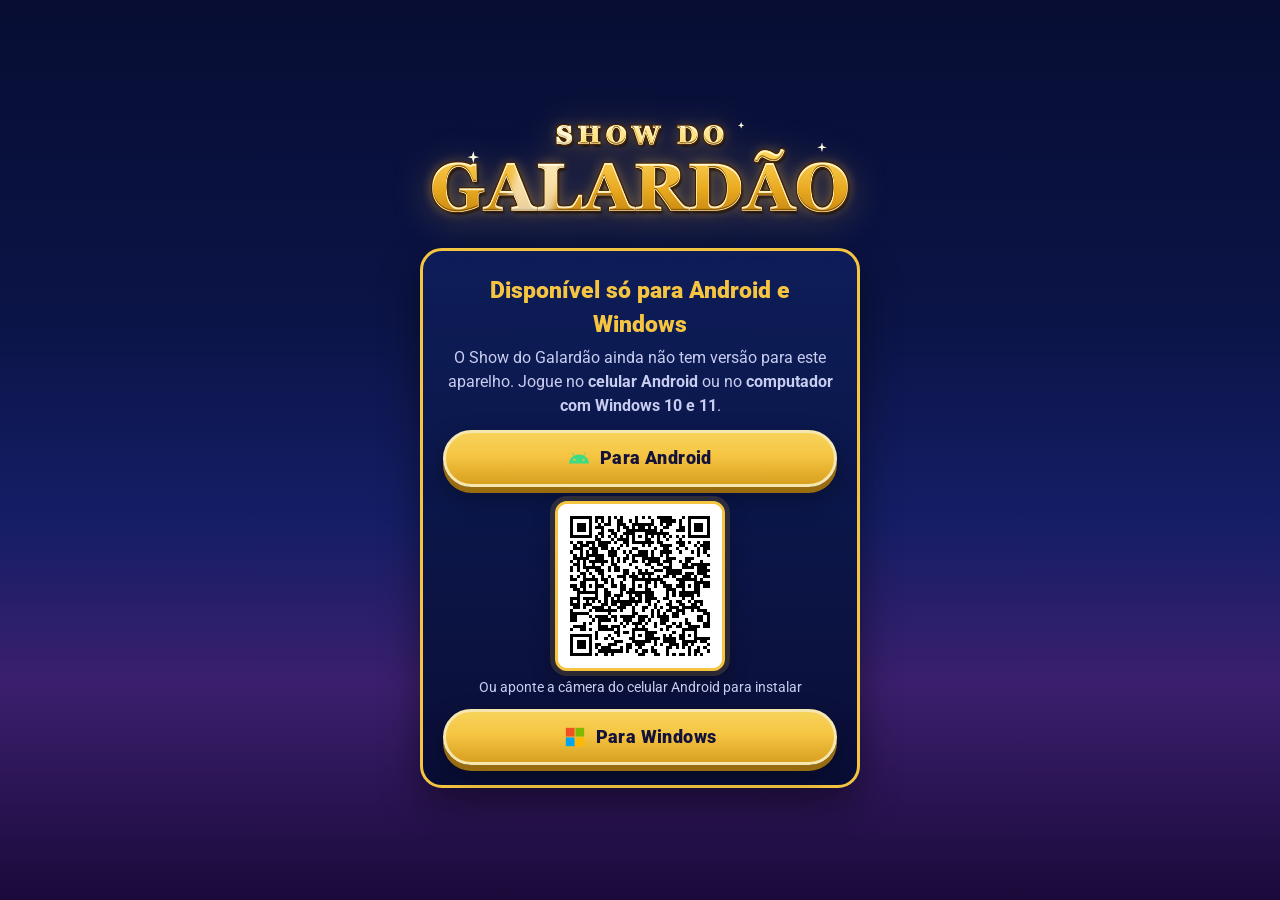
<file: android-windows/index.html>
<!doctype html>
<html lang="pt-BR">
<head>
<meta charset="utf-8">
<meta name="viewport" content="width=device-width, initial-scale=1, viewport-fit=cover">
<title>Show do Galardão — baixar</title>
<meta name="description" content="Show do Galardão, o quiz bíblico, para Android e Windows.">
<meta name="robots" content="noindex">
<meta name="theme-color" content="#0b1446">
<link rel="icon" type="image/png" sizes="64x64" href="../android/favicon.png">
<link rel="apple-touch-icon" href="../android/apple-touch-icon.png">
<link rel="preconnect" href="https://fonts.googleapis.com">
<link rel="preconnect" href="https://fonts.gstatic.com" crossorigin>
<link href="https://fonts.googleapis.com/css2?family=Roboto:wght@400;700;900&display=swap" rel="stylesheet">
<style>
:root{--navy-0:#070d33;--navy-1:#0b1446;--navy-2:#0e1e5b;--purple:#3b1f6e;--deep:#1a0a3a;--gold:#f5c542;--gold-2:#d9a020;--gold-soft:#ffe08a;--muted:#c9cdf0}
*{box-sizing:border-box}
html,body{height:100%}
body{margin:0;color:#fff;font:16px/1.5 "Roboto",system-ui,-apple-system,"Segoe UI",sans-serif;
  background:linear-gradient(180deg,var(--navy-0) 0%,var(--navy-1) 35%,#151e66 58%,var(--purple) 76%,var(--deep) 100%) fixed}
main{min-height:100%;display:flex;flex-direction:column;align-items:center;justify-content:center;padding:28px 16px;text-align:center}
.title{width:min(88vw,460px);height:auto;display:block;margin:0 auto 14px;filter:drop-shadow(0 6px 18px rgba(245,197,66,.25))}
.panel{width:min(100%,440px);padding:22px 20px 20px;background:linear-gradient(180deg,rgba(14,30,91,.92),rgba(7,13,51,.95));border:3px solid var(--gold);border-radius:22px;box-shadow:0 14px 40px rgba(0,0,0,.45)}
h1{margin:0 0 4px;font-weight:900;font-size:clamp(1.12rem,4.6vw,1.45rem);color:var(--gold)}
.lead{margin:0 0 10px;color:var(--muted)}
.btn{display:flex;align-items:center;justify-content:center;gap:10px;width:100%;min-height:56px;padding:12px 18px;margin:12px 0 0;border-radius:999px;text-decoration:none;font-weight:900;font-size:clamp(.92rem,3.8vw,1.1rem);letter-spacing:.4px;color:#14123a;background:linear-gradient(180deg,#f7d35a 0%,var(--gold) 45%,var(--gold-2) 100%);border:3px solid #f6e7b0;box-shadow:0 6px 0 #9a6c10,0 10px 24px rgba(0,0,0,.35)}
.btn:active{transform:translateY(4px);box-shadow:0 2px 0 #9a6c10,0 6px 14px rgba(0,0,0,.35)}
.btn:focus-visible{outline:3px solid #fff;outline-offset:3px}
.btn svg{width:22px;height:22px;flex:none}
.hide{display:none!important}
.qrwrap{margin:14px 0 4px}
.qrbox{width:170px; margin:0 auto 6px; border:3px solid var(--gold); border-radius:12px; overflow:hidden; background:#fff; box-shadow:0 0 0 5px rgba(245,197,66,.15),0 8px 22px rgba(0,0,0,.4)}
.qrbox svg{display:block; width:100%; height:auto}
.qrwrap p{margin:0; font-size:.85rem; color:var(--muted)}
</style>
</head>
<body>
<main>
  <img class="title" src="../android/titulo.png" alt="Show do Galardão" width="900" height="239">

  <!-- Fica visível só enquanto detecta o aparelho, ou se não for Android nem Windows (iPhone, Mac, Linux…) ou sem JavaScript -->
  <section class="panel" id="escolha" aria-live="polite">
    <h1 id="titulo">Escolha a sua versão</h1>
    <p class="lead" id="lead">O Show do Galardão está no Android e no Windows 10 e 11.</p>
    <a class="btn" id="irAndroid" href="../android/">
      <svg viewBox="0 0 24 24" aria-hidden="true"><path fill="#3ddc84" d="M17.6 9.48l1.84-3.18a.38.38 0 0 0-.66-.38l-1.86 3.22A11.4 11.4 0 0 0 12 8.08c-1.77 0-3.43.39-4.92 1.06L5.22 5.92a.38.38 0 0 0-.66.38L6.4 9.48A10.8 10.8 0 0 0 1 18h22a10.8 10.8 0 0 0-5.4-8.52zM7 15.25a1.25 1.25 0 1 1 0-2.5 1.25 1.25 0 0 1 0 2.5zm10 0a1.25 1.25 0 1 1 0-2.5 1.25 1.25 0 0 1 0 2.5z"/></svg>
      Para Android
    </a>
    <!-- QR code do Google Play: aparece pra quem não é Android nem Windows (iPhone, iPad, Mac, Linux…) -->
    <div class="qrwrap hide" id="qrWrap">
      <div class="qrbox" id="qrBox" role="img" aria-label="QR code que abre o Show do Galardão no Google Play"></div>
      <p>Ou aponte a câmera do celular Android para instalar</p>
    </div>
    <a class="btn" id="irWindows" href="../windows/">
      <svg viewBox="0 0 24 24" aria-hidden="true"><rect x="2" y="2" width="9.5" height="9.5" fill="#f25022"/><rect x="12.5" y="2" width="9.5" height="9.5" fill="#7fba00"/><rect x="2" y="12.5" width="9.5" height="9.5" fill="#00a4ef"/><rect x="12.5" y="12.5" width="9.5" height="9.5" fill="#ffb900"/></svg>
      Para Windows
    </a>
  </section>
</main>

<script>
// Contador de visitas (GoatCounter, sem cookies), separado por cid
(function(){
  var c=(new URLSearchParams(location.search).get('cid')||'site').replace(/[^\w-]/g,'').slice(0,40)||'site';
  window.goatcounter={path:'/android-windows?cid='+c};
})();
</script>
<script data-goatcounter="https://thyghu.goatcounter.com/count" async src="https://gc.zgo.at/count.js"></script>
<script src="../js/qr.js"></script>
<script>
(function(){
  var ua=navigator.userAgent||'';
  var ehAndroid=/Android/i.test(ua);
  var ehMovel=ehAndroid||/iPhone|iPad|iPod|Mobile/i.test(ua)||(/Macintosh/.test(ua)&&navigator.maxTouchPoints>1);
  var ehWindows=/Windows NT/i.test(ua)&&!ehMovel;
  var q=location.search; // mantém o cid (e o resto) da campanha
  var cid=(new URLSearchParams(q).get('cid')||'site').replace(/[^\w-]/g,'').slice(0,40)||'site';

  // os botões já levam o cid adiante; cada clique conta no GoatCounter separado por cid
  var irA=document.getElementById('irAndroid'), irW=document.getElementById('irWindows');
  irA.href='../android/'+q; irW.href='../windows/'+q;
  irA.setAttribute('data-goatcounter-click','aw-clique-android-'+cid);
  irA.setAttribute('data-goatcounter-title','Aviso: clicou em Para Android');
  irW.setAttribute('data-goatcounter-click','aw-clique-windows-'+cid);
  irW.setAttribute('data-goatcounter-title','Aviso: clicou em Para Windows');

  var destino=ehAndroid?'../android/':(ehWindows?'../windows/':null);
  if(destino){
    // esconde os botões na hora e troca de página sem deixar esta no histórico (o "voltar" não prende a pessoa aqui)
    document.getElementById('escolha').classList.add('hide');
    location.replace(destino+q);
    // reserva: se o redirecionamento falhar, volta a mostrar os botões
    setTimeout(function(){ document.getElementById('escolha').classList.remove('hide'); },4000);
  }else{
    // nem Android nem Windows (iPhone, iPad, Mac, Linux…): avisa e oferece as duas versões
    document.getElementById('titulo').textContent='Disponível só para Android e Windows';
    document.getElementById('lead').innerHTML='O Show do Galardão ainda não tem versão para este aparelho. Jogue no <b>celular Android</b> ou no <b>computador com Windows 10 e 11</b>.';
    (function evento(t){ // conta quem viu o aviso (nem Android nem Windows); o count.js carrega assíncrono
      if(window.goatcounter&&window.goatcounter.count){
        try{ window.goatcounter.count({path:'aw-outro-aparelho-'+cid, title:'Viu o aviso: nem Android nem Windows', event:true}); }catch(e){}
      }else if(t<40){ setTimeout(function(){ evento(t+1); },250); }
    })(0);
    if(window.QR){ // em qualquer aparelho: no celular/tablet, outra pessoa pode escanear da tela
      var qrUrl='https://play.google.com/store/apps/details?id=site.galardao&referrer='+encodeURIComponent('utm_source='+cid+'&utm_medium=android_windows_qr');
      document.getElementById('qrBox').innerHTML=QR.svg(qrUrl);
      document.getElementById('qrWrap').classList.remove('hide');
    }
  }
})();
</script>
</body>
</html>
</file>
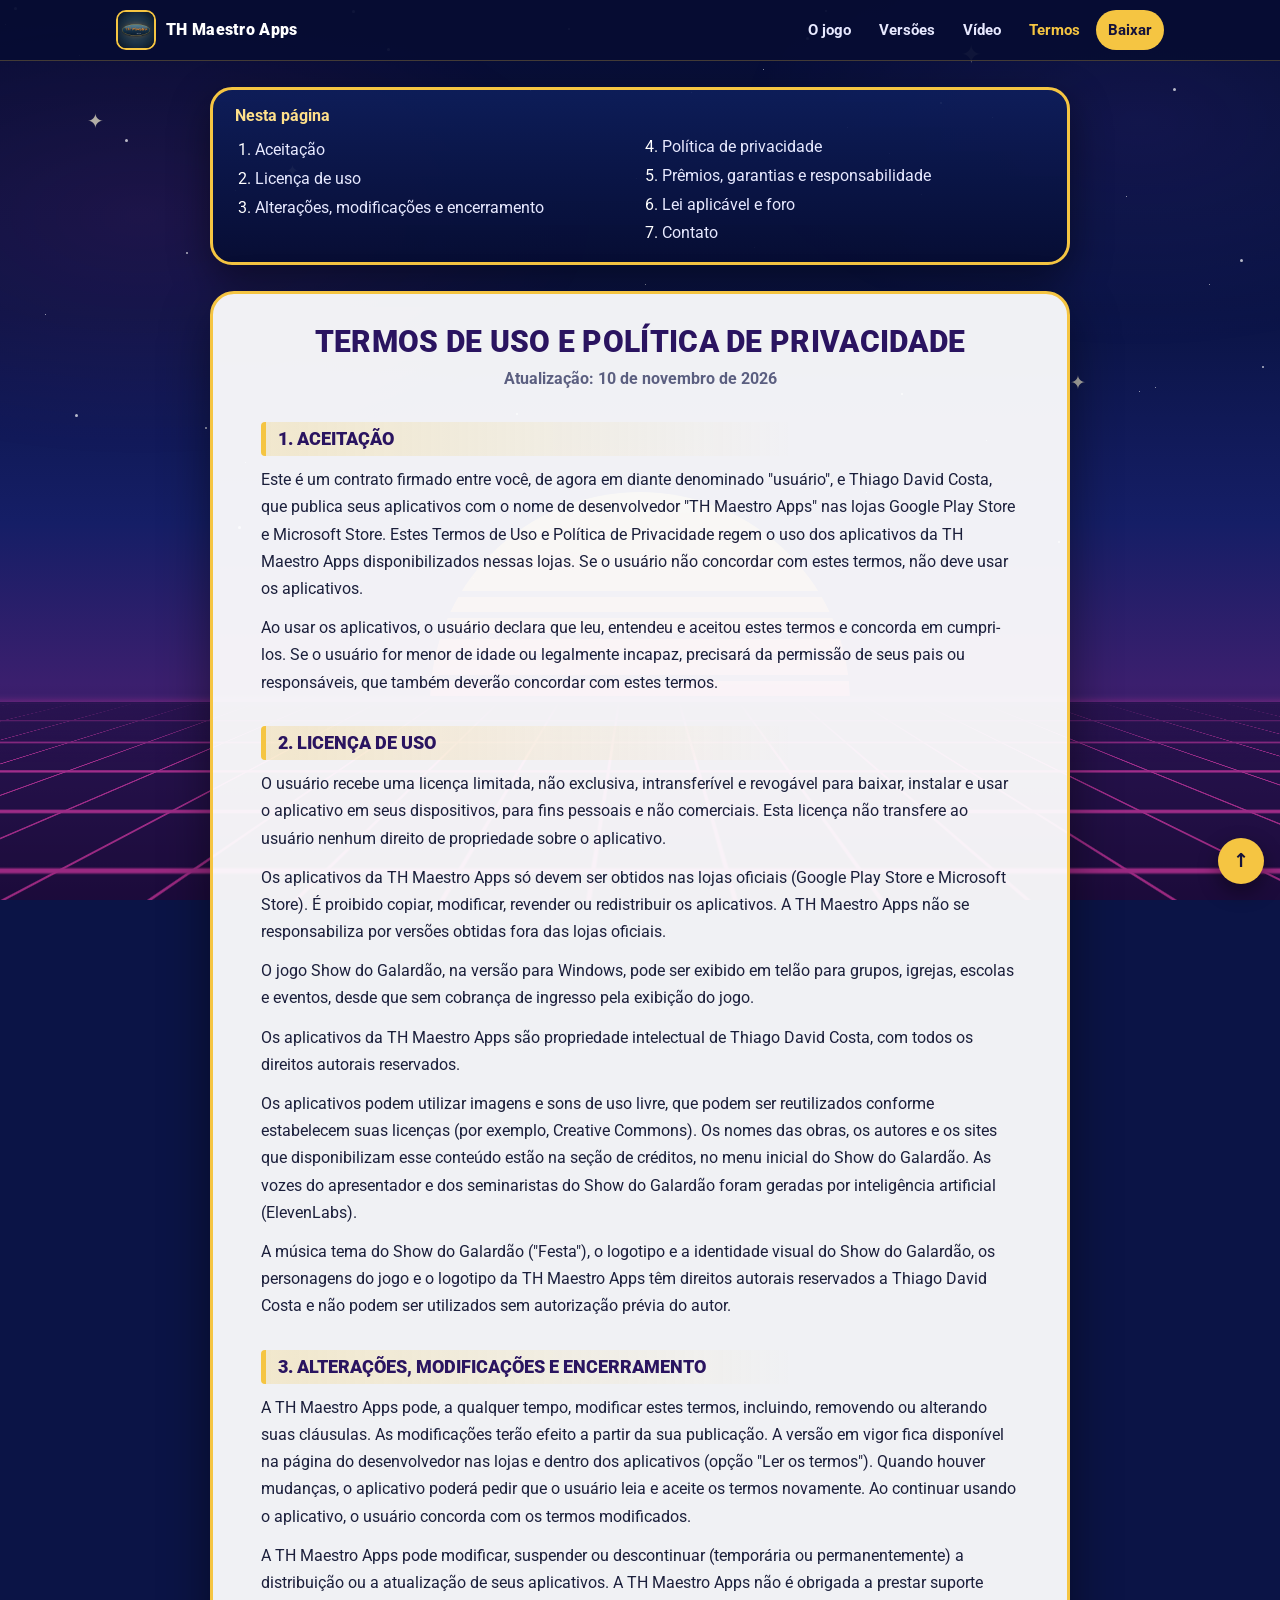
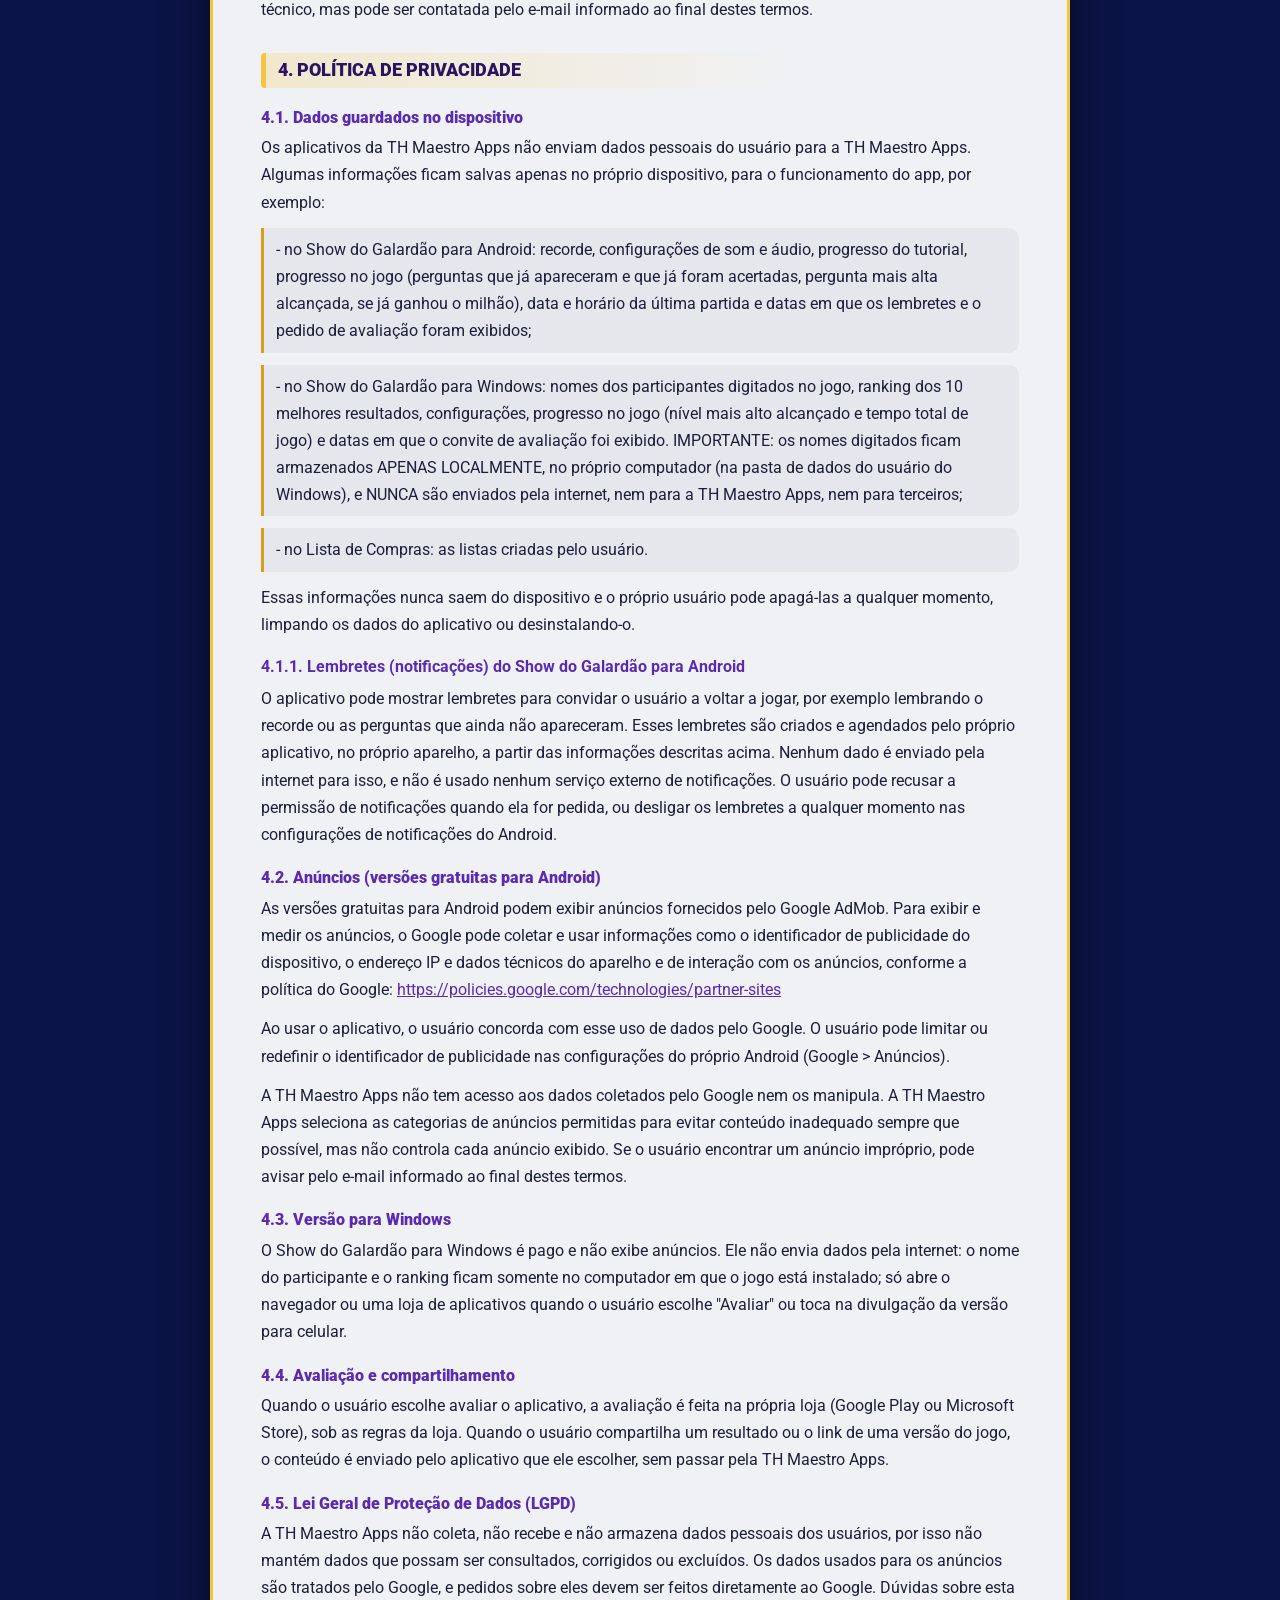
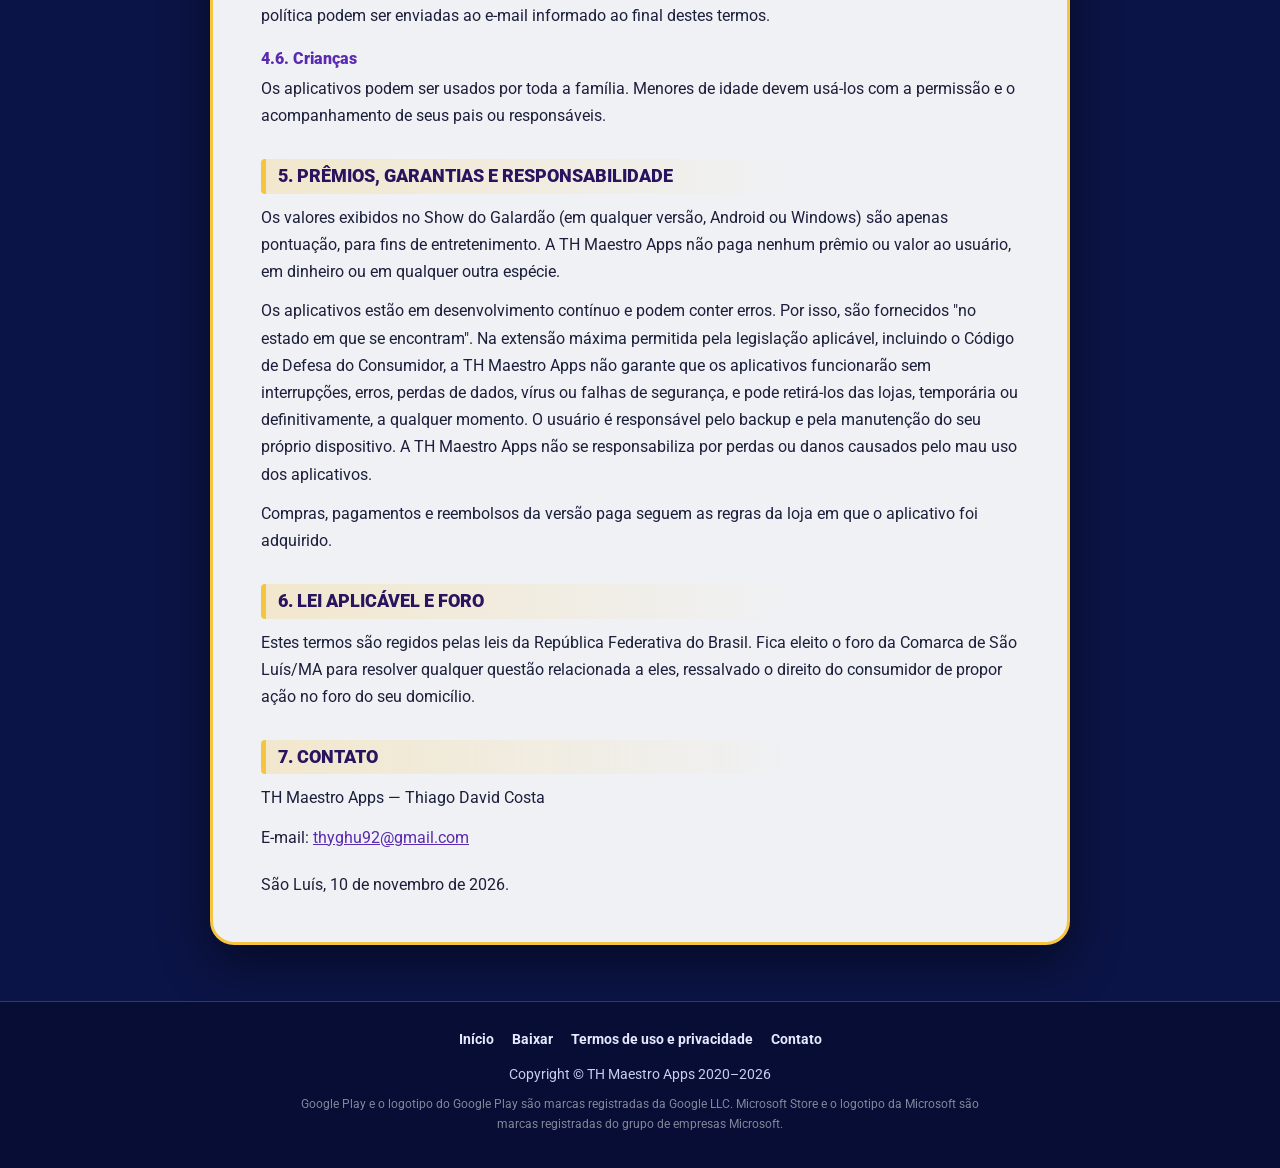
<file: termos/index.html>
<!doctype html>
<html lang="pt-BR">
<head>
<meta charset="utf-8">
<meta name="viewport" content="width=device-width, initial-scale=1, viewport-fit=cover">
<title>Termos de Uso e Política de Privacidade — TH Maestro Apps</title>
<meta name="description" content="Termos de Uso e Política de Privacidade dos aplicativos da TH Maestro Apps, incluindo o Show do Galardão para Android e Windows.">
<link rel="canonical" href="https://thyghu.github.io/termos/">
<meta name="theme-color" content="#0b1446">
<link rel="icon" type="image/png" sizes="64x64" href="../img/favicon.png">
<link rel="apple-touch-icon" href="../img/apple-touch-icon.png">
<link rel="preconnect" href="https://fonts.googleapis.com">
<link rel="preconnect" href="https://fonts.gstatic.com" crossorigin>
<link href="https://fonts.googleapis.com/css2?family=Roboto:wght@400;700;900&display=swap" rel="stylesheet">
<link rel="stylesheet" href="../css/site.css">
<script>document.documentElement.classList.add('js')</script>
</head>
<body id="topo">
<div class="progress" aria-hidden="true"></div>
<a class="skip" href="#conteudo">Pular para o conteúdo</a>
<div class="sky" aria-hidden="true">
  <div class="stars" id="stars"></div>
  <div class="sun"></div>
  <div class="grid"></div>
</div>

<header class="top">
  <div class="top-in">
    <a class="brand" href="../"><img src="../img/logo_thmaestro.webp" alt="" width="40" height="40">TH Maestro Apps</a>
    <button class="burger" id="burger" type="button" aria-expanded="false" aria-controls="menu" aria-label="Abrir menu">☰</button>
    <ul class="menu" id="menu">
      <li><a href="../">O jogo</a></li>
      <li><a href="../#versoes">Versões</a></li>
      <li><a href="../#video">Vídeo</a></li>
      <li><a href="./" aria-current="page">Termos</a></li>
      <li class="cta"><a href="../#versoes">Baixar</a></li>
    </ul>
  </div>
</header>

<main id="conteudo">
  <div class="wrap">
    <nav class="panel toc" aria-label="Seções dos termos">
      <h2>Nesta página</h2>
      <ol>
        <li><a href="#aceitacao">Aceitação</a></li>
        <li><a href="#licenca">Licença de uso</a></li>
        <li><a href="#alteracoes">Alterações, modificações e encerramento</a></li>
        <li><a href="#privacidade">Política de privacidade</a></li>
        <li><a href="#premios">Prêmios, garantias e responsabilidade</a></li>
        <li><a href="#lei">Lei aplicável e foro</a></li>
        <li><a href="#contato">Contato</a></li>
      </ol>
    </nav>

    <article class="doc" id="termos-texto">
      <h1 class="doc-title">TERMOS DE USO E POLÍTICA DE PRIVACIDADE</h1>
      <p class="doc-date">Atualização: 10 de novembro de 2026</p>

      <h2 id="aceitacao">1. ACEITAÇÃO</h2>
      <p>Este é um contrato firmado entre você, de agora em diante denominado "usuário", e Thiago David Costa, que publica seus aplicativos com o nome de desenvolvedor "TH Maestro Apps" nas lojas Google Play Store e Microsoft Store. Estes Termos de Uso e Política de Privacidade regem o uso dos aplicativos da TH Maestro Apps disponibilizados nessas lojas. Se o usuário não concordar com estes termos, não deve usar os aplicativos.</p>
      <p>Ao usar os aplicativos, o usuário declara que leu, entendeu e aceitou estes termos e concorda em cumpri-los. Se o usuário for menor de idade ou legalmente incapaz, precisará da permissão de seus pais ou responsáveis, que também deverão concordar com estes termos.</p>

      <h2 id="licenca">2. LICENÇA DE USO</h2>
      <p>O usuário recebe uma licença limitada, não exclusiva, intransferível e revogável para baixar, instalar e usar o aplicativo em seus dispositivos, para fins pessoais e não comerciais. Esta licença não transfere ao usuário nenhum direito de propriedade sobre o aplicativo.</p>
      <p>Os aplicativos da TH Maestro Apps só devem ser obtidos nas lojas oficiais (Google Play Store e Microsoft Store). É proibido copiar, modificar, revender ou redistribuir os aplicativos. A TH Maestro Apps não se responsabiliza por versões obtidas fora das lojas oficiais.</p>
      <p>O jogo Show do Galardão, na versão para Windows, pode ser exibido em telão para grupos, igrejas, escolas e eventos, desde que sem cobrança de ingresso pela exibição do jogo.</p>
      <p>Os aplicativos da TH Maestro Apps são propriedade intelectual de Thiago David Costa, com todos os direitos autorais reservados.</p>
      <p>Os aplicativos podem utilizar imagens e sons de uso livre, que podem ser reutilizados conforme estabelecem suas licenças (por exemplo, Creative Commons). Os nomes das obras, os autores e os sites que disponibilizam esse conteúdo estão na seção de créditos, no menu inicial do Show do Galardão. As vozes do apresentador e dos seminaristas do Show do Galardão foram geradas por inteligência artificial (ElevenLabs).</p>
      <p>A música tema do Show do Galardão ("Festa"), o logotipo e a identidade visual do Show do Galardão, os personagens do jogo e o logotipo da TH Maestro Apps têm direitos autorais reservados a Thiago David Costa e não podem ser utilizados sem autorização prévia do autor.</p>

      <h2 id="alteracoes">3. ALTERAÇÕES, MODIFICAÇÕES E ENCERRAMENTO</h2>
      <p>A TH Maestro Apps pode, a qualquer tempo, modificar estes termos, incluindo, removendo ou alterando suas cláusulas. As modificações terão efeito a partir da sua publicação. A versão em vigor fica disponível na página do desenvolvedor nas lojas e dentro dos aplicativos (opção "Ler os termos"). Quando houver mudanças, o aplicativo poderá pedir que o usuário leia e aceite os termos novamente. Ao continuar usando o aplicativo, o usuário concorda com os termos modificados.</p>
      <p>A TH Maestro Apps pode modificar, suspender ou descontinuar (temporária ou permanentemente) a distribuição ou a atualização de seus aplicativos. A TH Maestro Apps não é obrigada a prestar suporte técnico, mas pode ser contatada pelo e-mail informado ao final destes termos.</p>

      <h2 id="privacidade">4. POLÍTICA DE PRIVACIDADE</h2>
      <h3>4.1. Dados guardados no dispositivo</h3>
      <p>Os aplicativos da TH Maestro Apps não enviam dados pessoais do usuário para a TH Maestro Apps. Algumas informações ficam salvas apenas no próprio dispositivo, para o funcionamento do app, por exemplo:</p>
      <p class="item">- no Show do Galardão para Android: recorde, configurações de som e áudio, progresso do tutorial, progresso no jogo (perguntas que já apareceram e que já foram acertadas, pergunta mais alta alcançada, se já ganhou o milhão), data e horário da última partida e datas em que os lembretes e o pedido de avaliação foram exibidos;</p>
      <p class="item">- no Show do Galardão para Windows: nomes dos participantes digitados no jogo, ranking dos 10 melhores resultados, configurações, progresso no jogo (nível mais alto alcançado e tempo total de jogo) e datas em que o convite de avaliação foi exibido. IMPORTANTE: os nomes digitados ficam armazenados APENAS LOCALMENTE, no próprio computador (na pasta de dados do usuário do Windows), e NUNCA são enviados pela internet, nem para a TH Maestro Apps, nem para terceiros;</p>
      <p class="item">- no Lista de Compras: as listas criadas pelo usuário.</p>
      <p>Essas informações nunca saem do dispositivo e o próprio usuário pode apagá-las a qualquer momento, limpando os dados do aplicativo ou desinstalando-o.</p>
      <h4>4.1.1. Lembretes (notificações) do Show do Galardão para Android</h4>
      <p>O aplicativo pode mostrar lembretes para convidar o usuário a voltar a jogar, por exemplo lembrando o recorde ou as perguntas que ainda não apareceram. Esses lembretes são criados e agendados pelo próprio aplicativo, no próprio aparelho, a partir das informações descritas acima. Nenhum dado é enviado pela internet para isso, e não é usado nenhum serviço externo de notificações. O usuário pode recusar a permissão de notificações quando ela for pedida, ou desligar os lembretes a qualquer momento nas configurações de notificações do Android.</p>
      <h3>4.2. Anúncios (versões gratuitas para Android)</h3>
      <p>As versões gratuitas para Android podem exibir anúncios fornecidos pelo Google AdMob. Para exibir e medir os anúncios, o Google pode coletar e usar informações como o identificador de publicidade do dispositivo, o endereço IP e dados técnicos do aparelho e de interação com os anúncios, conforme a política do Google: <a href="https://policies.google.com/technologies/partner-sites" rel="noopener">https://policies.google.com/technologies/partner-sites</a></p>
      <p>Ao usar o aplicativo, o usuário concorda com esse uso de dados pelo Google. O usuário pode limitar ou redefinir o identificador de publicidade nas configurações do próprio Android (Google &gt; Anúncios).</p>
      <p>A TH Maestro Apps não tem acesso aos dados coletados pelo Google nem os manipula. A TH Maestro Apps seleciona as categorias de anúncios permitidas para evitar conteúdo inadequado sempre que possível, mas não controla cada anúncio exibido. Se o usuário encontrar um anúncio impróprio, pode avisar pelo e-mail informado ao final destes termos.</p>
      <h3>4.3. Versão para Windows</h3>
      <p>O Show do Galardão para Windows é pago e não exibe anúncios. Ele não envia dados pela internet: o nome do participante e o ranking ficam somente no computador em que o jogo está instalado; só abre o navegador ou uma loja de aplicativos quando o usuário escolhe "Avaliar" ou toca na divulgação da versão para celular.</p>
      <h3>4.4. Avaliação e compartilhamento</h3>
      <p>Quando o usuário escolhe avaliar o aplicativo, a avaliação é feita na própria loja (Google Play ou Microsoft Store), sob as regras da loja. Quando o usuário compartilha um resultado ou o link de uma versão do jogo, o conteúdo é enviado pelo aplicativo que ele escolher, sem passar pela TH Maestro Apps.</p>
      <h3>4.5. Lei Geral de Proteção de Dados (LGPD)</h3>
      <p>A TH Maestro Apps não coleta, não recebe e não armazena dados pessoais dos usuários, por isso não mantém dados que possam ser consultados, corrigidos ou excluídos. Os dados usados para os anúncios são tratados pelo Google, e pedidos sobre eles devem ser feitos diretamente ao Google. Dúvidas sobre esta política podem ser enviadas ao e-mail informado ao final destes termos.</p>
      <h3>4.6. Crianças</h3>
      <p>Os aplicativos podem ser usados por toda a família. Menores de idade devem usá-los com a permissão e o acompanhamento de seus pais ou responsáveis.</p>

      <h2 id="premios">5. PRÊMIOS, GARANTIAS E RESPONSABILIDADE</h2>
      <p>Os valores exibidos no Show do Galardão (em qualquer versão, Android ou Windows) são apenas pontuação, para fins de entretenimento. A TH Maestro Apps não paga nenhum prêmio ou valor ao usuário, em dinheiro ou em qualquer outra espécie.</p>
      <p>Os aplicativos estão em desenvolvimento contínuo e podem conter erros. Por isso, são fornecidos "no estado em que se encontram". Na extensão máxima permitida pela legislação aplicável, incluindo o Código de Defesa do Consumidor, a TH Maestro Apps não garante que os aplicativos funcionarão sem interrupções, erros, perdas de dados, vírus ou falhas de segurança, e pode retirá-los das lojas, temporária ou definitivamente, a qualquer momento. O usuário é responsável pelo backup e pela manutenção do seu próprio dispositivo. A TH Maestro Apps não se responsabiliza por perdas ou danos causados pelo mau uso dos aplicativos.</p>
      <p>Compras, pagamentos e reembolsos da versão paga seguem as regras da loja em que o aplicativo foi adquirido.</p>

      <h2 id="lei">6. LEI APLICÁVEL E FORO</h2>
      <p>Estes termos são regidos pelas leis da República Federativa do Brasil. Fica eleito o foro da Comarca de São Luís/MA para resolver qualquer questão relacionada a eles, ressalvado o direito do consumidor de propor ação no foro do seu domicílio.</p>

      <h2 id="contato">7. CONTATO</h2>
      <p>TH Maestro Apps — Thiago David Costa</p>
      <p>E-mail: <a href="mailto:thyghu92@gmail.com">thyghu92@gmail.com</a></p>
      <p class="sign">São Luís, 10 de novembro de 2026.</p>
    </article>
  </div>
</main>

<a class="to-top" href="#topo" aria-label="Voltar ao topo">↑</a>

<footer>
  <nav aria-label="Rodapé">
    <a href="../">Início</a>
    <a href="../#versoes">Baixar</a>
    <a href="./">Termos de uso e privacidade</a>
    <a href="mailto:thyghu92@gmail.com">Contato</a>
  </nav>
  <div>Copyright © TH Maestro Apps 2020–<span id="ano">2026</span></div>
  <p class="legal">Google Play e o logotipo do Google Play são marcas registradas da Google LLC. Microsoft Store e o logotipo da Microsoft são marcas registradas do grupo de empresas Microsoft.</p>
</footer>

<!-- Contador de visitas (GoatCounter, sem cookies) -->
<script data-goatcounter="https://thyghu.goatcounter.com/count" async src="https://gc.zgo.at/count.js"></script>
<script src="../js/site.js"></script>
</body>
</html>
</file>
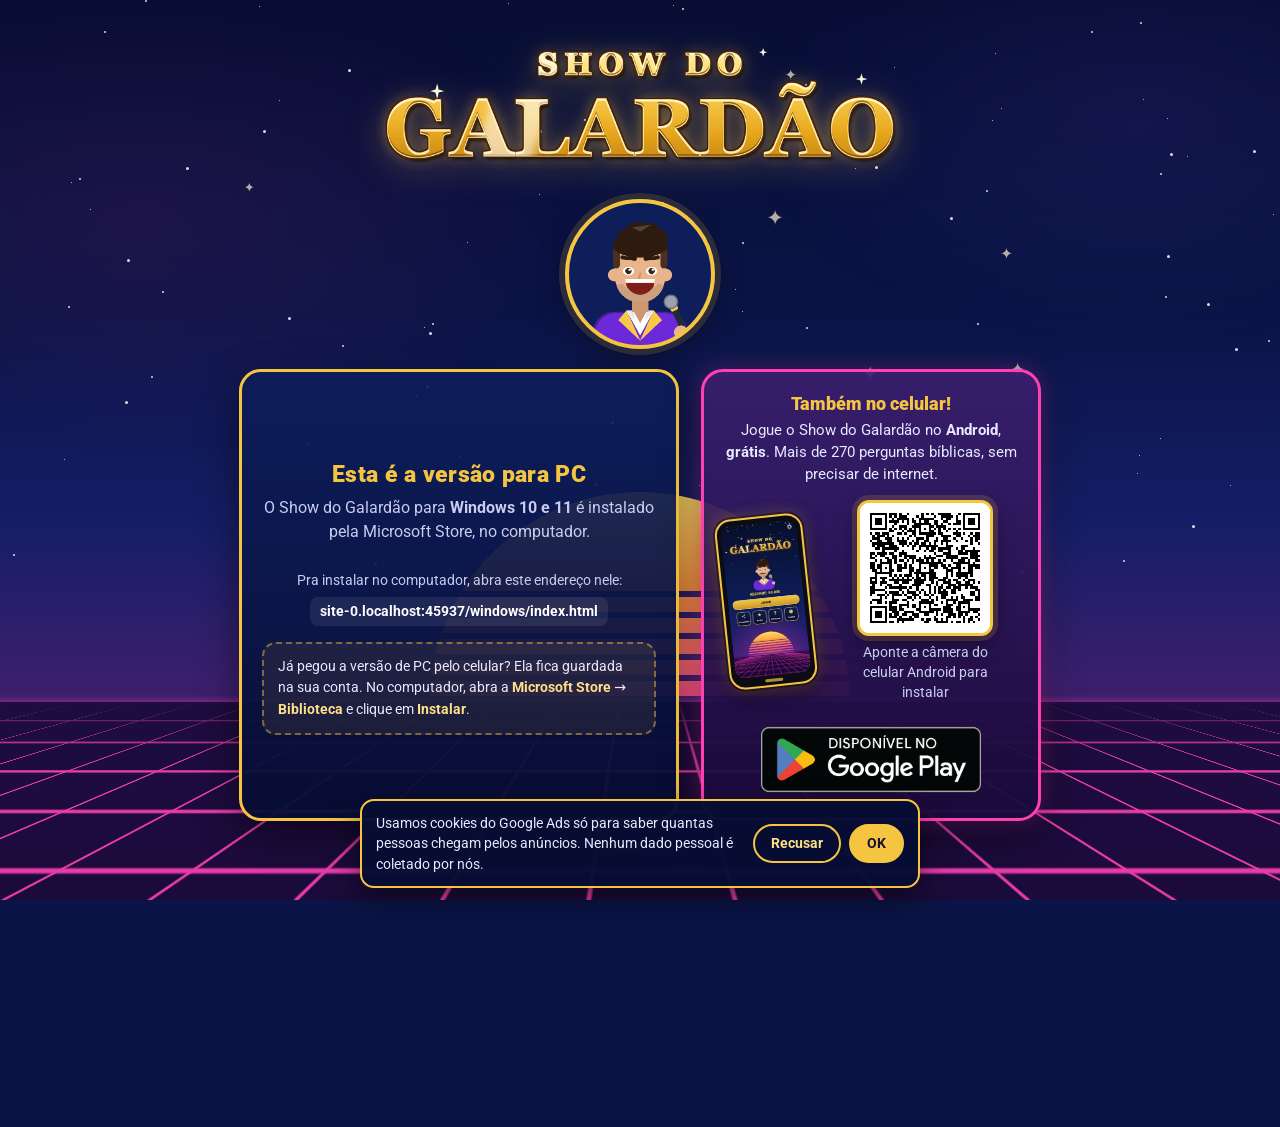
<file: windows/index.html>
<!doctype html>
<html lang="pt-BR">
<head>
<meta charset="utf-8">
<meta name="viewport" content="width=device-width, initial-scale=1, viewport-fit=cover">
<title>Show do Galardão para Windows</title>
<meta name="description" content="Show do Galardão, o quiz bíblico, na Microsoft Store.">
<meta name="robots" content="noindex">
<meta name="theme-color" content="#0b1446">
<link rel="icon" type="image/png" sizes="64x64" href="favicon.png">
<link rel="apple-touch-icon" href="apple-touch-icon.png">
<!-- Google Ads: tag do Google (conversão "Abriu a Microsoft Store") -->
<script async src="https://www.googletagmanager.com/gtag/js?id=AW-587587580"></script>
<script>
  window.dataLayer=window.dataLayer||[];
  function gtag(){dataLayer.push(arguments);}
  // aviso de cookies: se a pessoa recusou antes, o Google Ads funciona sem cookies
  var cookiesRecusados=false;
  try{ cookiesRecusados=localStorage.getItem('cookies-ads')==='nao'; }catch(e){}
  var ads=cookiesRecusados?'denied':'granted';
  gtag('consent','default',{ad_storage:ads, ad_user_data:ads, ad_personalization:ads, analytics_storage:'denied'});
  gtag('js',new Date());
  gtag('config','AW-587587580');
</script>
<link rel="preconnect" href="https://fonts.googleapis.com">
<link rel="preconnect" href="https://fonts.gstatic.com" crossorigin>
<link href="https://fonts.googleapis.com/css2?family=Roboto:wght@400;700;900&display=swap" rel="stylesheet">
<style>
:root{
  --navy-0:#070d33; --navy-1:#0b1446; --navy-2:#0e1e5b; --purple:#3b1f6e; --deep:#1a0a3a;
  --gold:#f5c542; --gold-2:#d9a020; --gold-soft:#ffe08a; --ink:#ffffff; --muted:#c9cdf0;
  --pink:#ff3fb4; --sun-1:#ffe066; --sun-2:#ff9a3c; --sun-3:#ff4f8b;
}
*{box-sizing:border-box}
html,body{height:100%}
body{
  margin:0; color:var(--ink); background:var(--navy-1);
  font:16px/1.5 "Roboto",system-ui,-apple-system,"Segoe UI",sans-serif;
  overflow-x:hidden;
}

/* ===== Cenário ===== */
.sky{
  position:fixed; inset:0; z-index:0; overflow:hidden;
  background:linear-gradient(180deg,var(--navy-0) 0%,var(--navy-1) 35%,#151e66 58%,var(--purple) 76%,var(--deep) 100%);
}
.stars{position:absolute; inset:0 0 35% 0}
.star{position:absolute; background:#fff; border-radius:50%; opacity:.85; animation:twinkle 3s ease-in-out infinite}
.spark{position:absolute; color:#e9e3c9; opacity:.75; font-size:18px; animation:twinkle 4s ease-in-out infinite}
@keyframes twinkle{0%,100%{opacity:.25}50%{opacity:1}}

.sun{
  position:absolute; left:50%; bottom:22vh; transform:translateX(-50%);
  width:min(62vw,420px); aspect-ratio:2/1; border-radius:999px 999px 0 0;
  background:linear-gradient(180deg,var(--sun-1) 0%,var(--sun-2) 45%,var(--sun-3) 100%);
  -webkit-mask-image:linear-gradient(180deg,#000 0 46%,transparent 46%),repeating-linear-gradient(180deg,#000 0 7%,transparent 7% 10%);
          mask-image:linear-gradient(180deg,#000 0 46%,transparent 46%),repeating-linear-gradient(180deg,#000 0 7%,transparent 7% 10%);
  filter:drop-shadow(0 0 30px rgba(255,90,140,.35));
}
.grid{
  position:absolute; left:-50%; right:-50%; bottom:0; height:22vh;
  background:
    repeating-linear-gradient(90deg,transparent 0 58px,var(--pink) 58px 60px),
    repeating-linear-gradient(0deg,transparent 0 26px,var(--pink) 26px 28px),
    var(--deep);
  transform:perspective(220px) rotateX(58deg); transform-origin:50% 0;
  box-shadow:0 -2px 14px rgba(255,63,180,.6);
  opacity:.9;
}
.grid::before{content:"";position:absolute;inset:0;background:linear-gradient(180deg,var(--deep) 0%,transparent 40%)}

/* ===== Fundo suavemente animado (só transform/opacity: leve, roda na placa de vídeo) ===== */
.sky::before{content:""; position:absolute; inset:-15%; pointer-events:none; opacity:.5; will-change:transform;
  background:radial-gradient(40% 30% at 20% 30%,rgba(255,63,180,.16),transparent 70%),
             radial-gradient(35% 28% at 80% 22%,rgba(120,90,255,.18),transparent 70%);
  animation:aurora 40s ease-in-out infinite alternate}
@keyframes aurora{from{transform:translate3d(-3%,0,0)}to{transform:translate3d(3%,-2%,0)}}
/* a grade "anda" em direção ao sol: as linhas horizontais ficam numa camada que só desliza */
.grid{background:repeating-linear-gradient(90deg,transparent 0 58px,var(--pink) 58px 60px),var(--deep); overflow:hidden}
.grid::after{content:""; position:absolute; left:0; right:0; top:-28px; bottom:0; will-change:transform;
  background:repeating-linear-gradient(0deg,transparent 0 26px,var(--pink) 26px 28px);
  animation:gridDrive 3s linear infinite}
.grid::before{z-index:1}
@keyframes gridDrive{from{transform:translate3d(0,0,0)}to{transform:translate3d(0,28px,0)}}
/* o sol respira devagar */
.sun{animation:sunBreath 7s ease-in-out infinite alternate}
@keyframes sunBreath{from{opacity:.9}to{opacity:1}}

/* ===== Conteúdo ===== */
main{
  position:relative; z-index:1; min-height:100%;
  display:flex; flex-direction:column; align-items:center; justify-content:flex-start;
  padding:max(28px,env(safe-area-inset-top)) 16px 30vh; text-align:center;
}
.title{width:min(88vw,520px); height:auto; display:block; margin:8px auto 0; filter:drop-shadow(0 6px 18px rgba(245,197,66,.25))}
.host{
  width:132px; height:132px; border-radius:50%; margin:14px auto 6px;
  background:var(--navy-2) url(apresentador.png) center 12px/96% auto no-repeat;
  border:4px solid var(--gold); box-shadow:0 0 0 6px rgba(245,197,66,.15),0 10px 30px rgba(0,0,0,.4);
}
.panel{
  width:min(100%,440px); margin-top:10px; padding:22px 20px 20px;
  background:linear-gradient(180deg,rgba(14,30,91,.92),rgba(7,13,51,.95));
  border:3px solid var(--gold); border-radius:22px;
  box-shadow:0 14px 40px rgba(0,0,0,.45);
}
h1{margin:0 0 4px; font-weight:900; font-size:1.35rem; color:var(--gold); letter-spacing:.3px}
.lead{margin:0 0 14px; color:var(--muted)}

/* barra de progresso dourada */
.bar{height:14px; border-radius:999px; background:rgba(255,255,255,.08); border:2px solid rgba(245,197,66,.5); overflow:hidden; margin:6px 4px 16px}
.bar i{display:block; height:100%; width:0; border-radius:999px; background:linear-gradient(90deg,var(--gold-2),var(--gold),var(--gold-soft)); transition:width 2.2s ease-in-out}
.bar.go i{width:100%}

.btn{
  display:flex; align-items:center; justify-content:center; gap:10px;
  width:100%; min-height:56px; padding:12px 18px; margin:8px 0 0;
  border-radius:999px; text-decoration:none; font-weight:900; font-size:1.1rem; letter-spacing:.4px;
  color:#14123a; background:linear-gradient(180deg,#f7d35a 0%,var(--gold) 45%,var(--gold-2) 100%);
  border:3px solid #f6e7b0; box-shadow:0 6px 0 #9a6c10,0 10px 24px rgba(0,0,0,.35);
  transition:transform .08s ease, box-shadow .08s ease;
}
.btn:active{transform:translateY(4px); box-shadow:0 2px 0 #9a6c10,0 6px 14px rgba(0,0,0,.35)}
.btn:focus-visible,.link:focus-visible,.badge:focus-visible{outline:3px solid #fff; outline-offset:3px}
.btn svg{width:22px; height:22px; flex:none}
.link{color:var(--gold-soft); font-weight:700}
.small{font-size:.88rem; color:var(--muted); margin:12px 0 0}
.tip{
  margin:16px 0 0; padding:12px 14px; text-align:left; font-size:.9rem; color:#e7e9ff;
  background:rgba(245,197,66,.08); border:2px dashed rgba(245,197,66,.45); border-radius:14px;
}
.tip b{color:var(--gold-soft)}
.badge{display:inline-block; margin:6px auto 0}
.badge img{width:230px; max-width:100%; height:auto; display:block}
.hide{display:none!important}
.urlbox{display:inline-block; margin-top:6px; padding:4px 10px; border-radius:8px; background:rgba(255,255,255,.08); color:#fff; font-weight:700; word-break:break-all}
.promo{margin-top:16px; padding:18px 18px 16px; border-color:var(--pink); background:linear-gradient(180deg,rgba(59,31,110,.92),rgba(26,10,58,.95)); box-shadow:0 0 22px rgba(255,63,180,.25),0 14px 40px rgba(0,0,0,.45)}
.promo-row{display:flex; align-items:center; gap:14px; text-align:left}
.promo h2{margin:0 0 2px; font-size:1.15rem; font-weight:900; color:var(--gold)}
.promo p{margin:0; font-size:.92rem; color:#e7e9ff}
.phone{
  flex:none; width:76px; padding:5px 4px 9px; border-radius:16px; position:relative;
  background:#0c0c14; border:2px solid var(--gold);
  box-shadow:0 0 0 2px rgba(0,0,0,.4),0 0 16px rgba(245,197,66,.3),0 8px 20px rgba(0,0,0,.5);
  transform:rotate(-6deg);
}
.phone img{display:block; width:100%; height:auto; border-radius:10px}
.phone::after{content:""; position:absolute; left:50%; bottom:3px; width:18px; height:3px; margin-left:-9px; border-radius:2px; background:rgba(245,197,66,.7)}
.qrwrap{margin-top:14px; text-align:center}
.qrbox{width:150px; margin:0 auto 6px; border:3px solid var(--gold); border-radius:12px; overflow:hidden; background:#fff; box-shadow:0 0 0 5px rgba(245,197,66,.15),0 8px 22px rgba(0,0,0,.4)}
.qrbox svg{display:block; width:100%; height:auto}
.qrwrap p{margin:0; font-size:.85rem; color:var(--muted)}
.promo .badge{margin-top:12px}
.promo .badge img{width:200px}
footer{margin-top:18px; font-size:.75rem; color:rgba(255,255,255,.55)}

.cards{width:100%; display:flex; flex-direction:column; align-items:center}
h1{font-size:clamp(1.12rem,4.6vw,1.45rem)}
.btn{font-size:clamp(.92rem,3.8vw,1.1rem)}

/* telas grandes: painéis lado a lado */
@media (min-width:900px){
  .cards{flex-direction:row; align-items:stretch; justify-content:center; gap:22px; max-width:940px}
  .cards .panel{margin-top:14px; width:440px}
  .cards .promo{width:340px; display:flex; flex-direction:column; justify-content:center}
  .promo-row{flex-direction:column; text-align:center}
  .phone{width:104px; margin-bottom:6px}
  .promo .badge img{width:220px}
  .title{width:min(46vw,560px)}
  /* conteúdo centralizado na altura, pra sobra não ficar toda embaixo */
  .cards .panel{display:flex; flex-direction:column; justify-content:center}
  /* com QR: texto em cima, print e QR lado a lado, selo embaixo (card mais baixo) */
  .cards .promo.tem-qr{display:grid; grid-template-columns:auto auto; justify-content:center; align-content:center; align-items:center; column-gap:20px;
    grid-template-areas:"txt txt" "phone qr" "badge badge"}
  .promo.tem-qr .promo-row{display:contents}
  .promo.tem-qr .promo-txt{grid-area:txt; text-align:center; margin-bottom:14px}
  .promo.tem-qr .phone{grid-area:phone; width:88px; margin:0}
  .promo.tem-qr .qrwrap{grid-area:qr; margin:0; width:136px}
  .promo.tem-qr .qrbox{width:136px}
  .promo.tem-qr .badge{grid-area:badge; justify-self:center; margin-top:14px}
}
/* celular pequeno */
@media (max-width:360px){
  main{padding-left:12px; padding-right:12px}
  .panel{padding:18px 14px 16px; border-radius:18px}
  .host{width:104px; height:104px}
  .btn{min-height:52px; padding:10px 12px; gap:8px}
  .btn svg{width:18px; height:18px}
  .tip{font-size:.84rem}
  .promo-row{gap:10px}
  .phone{width:62px; border-radius:13px}
}
/* celular deitado / tela baixa */
@media (max-height:560px) and (orientation:landscape){
  main{padding-top:14px; padding-bottom:16vh}
  .title{width:min(50vw,340px)}
  .host{width:78px; height:78px; margin:8px auto 2px; border-width:3px}
  .sun{bottom:14vh; width:min(40vw,300px)}
  .grid{height:14vh}
  .cards{flex-direction:row; flex-wrap:wrap; align-items:stretch; justify-content:center; gap:14px}
  .cards .panel{width:min(440px,48%); min-width:290px}
}
@media (min-height:820px) and (min-width:400px){.host{width:150px;height:150px}}
/* aviso de cookies */
.cookies{
  position:fixed; left:12px; right:12px; bottom:max(12px,env(safe-area-inset-bottom)); z-index:10;
  max-width:560px; margin:0 auto; padding:12px 14px;
  display:flex; align-items:center; gap:12px; flex-wrap:wrap;
  font-size:.85rem; color:#e7e9ff; text-align:left;
  background:rgba(7,13,51,.97); border:2px solid var(--gold); border-radius:14px;
  box-shadow:0 10px 30px rgba(0,0,0,.5);
}
.cookies p{margin:0; flex:1 1 240px}
.cookies .acoes{display:flex; gap:8px; flex:none}
.cookies button{
  font:inherit; font-weight:700; cursor:pointer; border-radius:999px; padding:7px 16px; min-height:36px;
  border:2px solid var(--gold); background:var(--gold); color:#14123a;
}
.cookies button.sec{background:transparent; color:var(--gold-soft)}
.cookies button:focus-visible{outline:3px solid #fff; outline-offset:2px}
@media (prefers-reduced-motion:reduce){.star,.spark,.sky::before,.grid::after,.sun{animation:none}.bar i{transition:none}}
</style>
</head>
<body>
<div class="sky" aria-hidden="true">
  <div class="stars" id="stars"></div>
  <div class="sun"></div>
  <div class="grid"></div>
</div>

<main>
  <img class="title" src="titulo.png" alt="Show do Galardão" width="900" height="239">
  <div class="host" role="img" aria-label="Galardino, o apresentador"></div>

  <div class="cards">
  <!-- ===== Windows ===== -->
  <section class="panel hide" id="win" aria-live="polite">
    <h1 id="winTitle">Abrindo a Microsoft Store…</h1>
    <p class="lead" id="winLead">Já vai começar! Se aparecer um aviso do navegador, clique em <b>“Abrir Microsoft Store”</b>.</p>
    <div class="bar" id="bar"><i></i></div>
    <a class="btn" id="storeApp" href="#" data-goatcounter-click="clique-botao-store" data-goatcounter-title="Clicou no botão Abrir na Microsoft Store">
      <svg viewBox="0 0 24 24" aria-hidden="true"><rect x="2" y="2" width="9.5" height="9.5" fill="#f25022"/><rect x="12.5" y="2" width="9.5" height="9.5" fill="#7fba00"/><rect x="2" y="12.5" width="9.5" height="9.5" fill="#00a4ef"/><rect x="12.5" y="12.5" width="9.5" height="9.5" fill="#ffb900"/></svg>
      ABRIR NA MICROSOFT STORE
    </a>
    <p class="small">Não abriu? <a class="link" id="storeWeb" href="#" data-goatcounter-click="clique-store-navegador" data-goatcounter-title="Clicou em Abrir a Store pelo navegador">Abrir a Store pelo navegador</a></p>
    <div class="tip">Na Store, clique em <b>Obter</b> e depois em <b>Abrir</b>. Se já havia adquirido o jogo, ele aparece em <b>Biblioteca</b> → <b>Instalar</b>.</div>
  </section>

  <!-- ===== Celular / outros ===== -->
  <section class="panel hide" id="other">
    <h1>Esta é a versão para PC</h1>
    <p class="lead">O Show do Galardão para <b>Windows 10 e 11</b> é instalado pela Microsoft Store, no computador.</p>

    <p class="small">Pra instalar no computador, abra este endereço nele:<br><span class="urlbox" id="linkTxt"></span></p>
    <div class="tip">Já pegou a versão de PC pelo celular? Ela fica guardada na sua conta. No computador, abra a <b>Microsoft Store</b> → <b>Biblioteca</b> e clique em <b>Instalar</b>.</div>
  </section>

  <!-- ===== Propaganda da versão Android (sempre) ===== -->
  <section class="panel promo" aria-labelledby="promoTitle">
    <div class="promo-row">
      <div class="phone"><img src="print_celular.jpg" alt="Tela inicial do Show do Galardão no celular" width="240" height="484"></div>
      <div class="promo-txt">
        <h2 id="promoTitle">Também no celular!</h2>
        <p>Jogue o Show do Galardão no <b>Android</b>, <b>grátis</b>. Mais de 270 perguntas bíblicas, sem precisar de internet.</p>
      </div>
    </div>
    <!-- QR code: aparece em qualquer aparelho, pra instalar no celular escaneando com a câmera -->
    <div class="qrwrap hide" id="qrWrap">
      <div class="qrbox" id="qrBox" role="img" aria-label="QR code que abre o Show do Galardão no Google Play"></div>
      <p>Aponte a câmera do celular Android para instalar</p>
    </div>
    <a class="badge" id="playBtn" href="https://play.google.com/store/apps/details?id=site.galardao" data-goatcounter-click="clique-google-play" data-goatcounter-title="Clicou no Google Play"><img src="selo_google_play_ptbr.png" alt="Disponível no Google Play" width="646" height="250"></a>
  </section>
  </div>

  <noscript>
    <section class="panel">
      <h1>Show do Galardão para Windows</h1>
      <a class="btn" href="https://apps.microsoft.com/detail/9P8R4P1W55QB?cid=site">ABRIR NA MICROSOFT STORE</a>
    </section>
  </noscript>

  <footer>TH Maestro Apps</footer>
</main>

<div class="cookies hide" id="cookies" role="region" aria-label="Aviso de cookies">
  <p>Usamos cookies do Google Ads só para saber quantas pessoas chegam pelos anúncios. Nenhum dado pessoal é coletado por nós.</p>
  <div class="acoes">
    <button type="button" class="sec" id="cookiesNao">Recusar</button>
    <button type="button" id="cookiesOk">OK</button>
  </div>
</div>

<!-- Contador de visitas (GoatCounter, sem cookies). Conta a página separada por cid. -->
<script>
  (function(){
    var c=(new URLSearchParams(location.search).get('cid')||'site').replace(/[^\w-]/g,'').slice(0,40)||'site';
    window.goatcounter={path:'/windows?cid='+c};
  })();
</script>
<script data-goatcounter="https://thyghu.goatcounter.com/count" async src="https://gc.zgo.at/count.js"></script>

<script src="../js/qr.js"></script>
<script>
(function(){
  // estrelas
  var box=document.getElementById('stars'), n=window.innerWidth<600?45:90;
  for(var i=0;i<n;i++){
    var s=document.createElement('span'); s.className='star';
    var z=Math.random()<.15?3:(Math.random()<.5?2:1);
    s.style.width=s.style.height=z+'px';
    s.style.left=(Math.random()*100)+'%'; s.style.top=(Math.random()*100)+'%';
    s.style.animationDelay=(Math.random()*3)+'s';
    box.appendChild(s);
  }
  for(var j=0;j<6;j++){
    var k=document.createElement('span'); k.className='spark'; k.textContent='✦';
    k.style.left=(5+Math.random()*90)+'%'; k.style.top=(5+Math.random()*80)+'%';
    k.style.fontSize=(12+Math.random()*14)+'px'; k.style.animationDelay=(Math.random()*4)+'s';
    box.appendChild(k);
  }

  // destino
  var ID='9P8R4P1W55QB';
  var params=new URLSearchParams(location.search);
  var cid=(params.get('cid')||'site').replace(/[^\w-]/g,'').slice(0,40)||'site';
  var appUrl='ms-windows-store://pdp/?productid='+ID+'&cid='+encodeURIComponent(cid);
  var webUrl='https://apps.microsoft.com/detail/'+ID+'?cid='+encodeURIComponent(cid);
  var ua=navigator.userAgent||'';
  var isAndroid=/Android/i.test(ua);
  var isMobile=isAndroid||/iPhone|iPad|iPod|Mobile/i.test(ua)||(/Macintosh/.test(ua)&&navigator.maxTouchPoints>1); // iPad novo se apresenta como Mac
  var isWindows=/Windows NT/i.test(ua)&&!isMobile;

  document.getElementById('storeApp').href=appUrl;
  document.getElementById('storeWeb').href=webUrl;

  // aviso de cookies: aparece até a pessoa escolher; a escolha fica guardada neste navegador
  var aviso=document.getElementById('cookies'), escolha=null;
  try{ escolha=localStorage.getItem('cookies-ads'); }catch(e){}
  if(!escolha) aviso.classList.remove('hide');
  function escolher(v){
    try{ localStorage.setItem('cookies-ads',v); }catch(e){}
    var s=v==='sim'?'granted':'denied';
    try{ gtag('consent','update',{ad_storage:s, ad_user_data:s, ad_personalization:s}); }catch(e){}
    aviso.classList.add('hide');
  }
  document.getElementById('cookiesOk').addEventListener('click',function(){ escolher('sim'); });
  document.getElementById('cookiesNao').addEventListener('click',function(){ escolher('nao'); });

  // Google Ads: conta a conversão "Abriu a Microsoft Store" uma vez por visita
  var convOk=false;
  function conversaoAds(){
    if(convOk) return; convOk=true;
    try{ gtag('event','conversion',{'send_to':'AW-587587580/LPC4CMntg7cdEPy_l5gC'}); }catch(e){}
  }
  document.getElementById('storeApp').addEventListener('click',conversaoAds);
  document.getElementById('storeWeb').addEventListener('click',conversaoAds);

  if(isWindows){
    document.getElementById('win').classList.remove('hide');
    var bar=document.getElementById('bar'), fill=bar.querySelector('i'), foi=false;
    function abrir(){
      if(foi) return; foi=true;
      try{ if(window.goatcounter&&window.goatcounter.count) window.goatcounter.count({path:'store-aberta-auto-'+cid, title:'Abriu a Store automaticamente', event:true}); }catch(e){}
      conversaoAds();
      location.href=appUrl;
      setTimeout(function(){
        document.getElementById('winTitle').textContent='Pronto pra instalar!';
        document.getElementById('winLead').innerHTML='Se a Store não abriu sozinha, clique no botão abaixo.';
      },1500);
    }
    // só redireciona depois que a barra enche
    fill.addEventListener('transitionend',abrir);
    setTimeout(function(){ requestAnimationFrame(function(){ bar.classList.add('go'); }); },150);
    setTimeout(abrir,3500); // reserva, caso a animação não rode
  }else{
    document.getElementById('other').classList.remove('hide');
    document.getElementById('linkTxt').textContent=location.host+location.pathname;
    // no Android, a versão de celular vem primeiro (é o que a pessoa pode instalar agora)
    if(isAndroid){
      var promo=document.querySelector('.promo'), other=document.getElementById('other');
      other.parentNode.insertBefore(promo,other);
      document.getElementById('promoTitle').textContent='Jogue agora no seu celular!';
    }
    // conta quem chegou fora do Windows (celular, tablet, Mac…), separado por cid
    (function evento(t){
      if(window.goatcounter&&window.goatcounter.count){
        try{ window.goatcounter.count({path:'outro-aparelho-'+cid, title:'Abriu fora do Windows (celular/tablet/Mac)', event:true}); }catch(e){}
      }else if(t<40){ setTimeout(function(){ evento(t+1); },250); } // o count.js carrega assíncrono
    })(0);
  }
  var p=document.getElementById('playBtn');
  p.setAttribute('data-goatcounter-click','clique-google-play-'+cid); // clique na Play separado por cid
  p.href+='&referrer='+encodeURIComponent('utm_source='+cid+'&utm_medium=windows_page');

  // QR code do Google Play junto da propaganda do Android, em qualquer aparelho
  // (no celular/tablet, outra pessoa pode escanear direto da tela)
  if(window.QR){
    var qrUrl='https://play.google.com/store/apps/details?id=site.galardao&referrer='+encodeURIComponent('utm_source='+cid+'&utm_medium=windows_qr');
    document.getElementById('qrBox').innerHTML=QR.svg(qrUrl);
    document.getElementById('qrWrap').classList.remove('hide');
    document.querySelector('.promo').classList.add('tem-qr');
  }
})();
</script>
</body>
</html>
</file>
<file: css/site.css>
/* TH Maestro Apps — site oficial (mesma estética das páginas /windows e /android) */
:root{
  --navy-0:#070d33; --navy-1:#0b1446; --navy-2:#0e1e5b; --purple:#3b1f6e; --deep:#1a0a3a;
  --gold:#f5c542; --gold-2:#d9a020; --gold-soft:#ffe08a; --ink:#ffffff; --muted:#c9cdf0;
  --pink:#ff3fb4; --sun-1:#ffe066; --sun-2:#ff9a3c; --sun-3:#ff4f8b;
  --panel:linear-gradient(180deg,rgba(14,30,91,.92),rgba(7,13,51,.95));
  --radius:22px; --max:1080px;
}
*{box-sizing:border-box}
html{scroll-behavior:smooth; scroll-padding-top:76px}
body{
  margin:0; color:var(--ink); background:var(--navy-1);
  font:16px/1.6 "Roboto",system-ui,-apple-system,"Segoe UI",sans-serif;
  overflow-x:hidden;
}
img{max-width:100%; height:auto}
a{color:var(--gold-soft)}
a:focus-visible,button:focus-visible{outline:3px solid #fff; outline-offset:3px; border-radius:6px}
.skip{position:absolute; left:-999px; top:8px; z-index:50; padding:8px 14px; background:var(--gold); color:#14123a; border-radius:8px; font-weight:700}
.skip:focus{left:8px}

/* ===== Cenário (céu, sol e grade) ===== */
.sky{position:fixed; inset:0; z-index:0; overflow:hidden; pointer-events:none;
  background:linear-gradient(180deg,var(--navy-0) 0%,var(--navy-1) 35%,#151e66 58%,var(--purple) 76%,var(--deep) 100%)}
.stars{position:absolute; inset:0 0 35% 0}
.star{position:absolute; background:#fff; border-radius:50%; opacity:.7}
.star.tw{animation:twinkle 3s ease-in-out infinite} /* só algumas piscam */
.spark{position:absolute; color:#e9e3c9; opacity:.75; font-size:18px; animation:twinkle 4s ease-in-out infinite}
@keyframes twinkle{0%,100%{opacity:.25}50%{opacity:1}}
.sun{position:absolute; left:50%; bottom:22vh; transform:translateX(-50%);
  width:min(62vw,420px); aspect-ratio:2/1; border-radius:999px 999px 0 0;
  background:linear-gradient(180deg,var(--sun-1) 0%,var(--sun-2) 45%,var(--sun-3) 100%);
  -webkit-mask-image:linear-gradient(180deg,#000 0 46%,transparent 46%),repeating-linear-gradient(180deg,#000 0 7%,transparent 7% 10%);
          mask-image:linear-gradient(180deg,#000 0 46%,transparent 46%),repeating-linear-gradient(180deg,#000 0 7%,transparent 7% 10%);
  opacity:.55}
.grid{position:absolute; left:-50%; right:-50%; bottom:0; height:22vh;
  background:repeating-linear-gradient(90deg,transparent 0 58px,var(--pink) 58px 60px),
             repeating-linear-gradient(0deg,transparent 0 26px,var(--pink) 26px 28px),var(--deep);
  transform:perspective(220px) rotateX(58deg); transform-origin:50% 0;
  box-shadow:0 -2px 14px rgba(255,63,180,.6); opacity:.55}
.grid::before{content:"";position:absolute;inset:0;background:linear-gradient(180deg,var(--deep) 0%,transparent 40%)}

/* ===== Cabeçalho e menu ===== */
.top{position:sticky; top:0; z-index:20;
  background:rgba(7,13,51,.95); border-bottom:1px solid rgba(245,197,66,.25)}
.top-in{max-width:var(--max); margin:0 auto; padding:10px 16px; display:flex; align-items:center; gap:14px}
.brand{display:flex; align-items:center; gap:10px; color:#fff; text-decoration:none; font-weight:900; letter-spacing:.3px; margin-right:auto}
.brand img{width:40px; height:40px; border-radius:10px; border:2px solid var(--gold)}
.menu{display:flex; gap:4px; list-style:none; margin:0; padding:0}
.menu a{display:block; padding:8px 12px; border-radius:999px; color:#e7e9ff; text-decoration:none; font-weight:700; font-size:.95rem}
.menu a:hover{background:rgba(245,197,66,.12); color:var(--gold-soft)}
.menu a[aria-current="page"]{color:var(--gold)}
.menu .cta a{background:var(--gold); color:#14123a}
.menu .cta a:hover{background:var(--gold-soft); color:#14123a}
.burger{display:none; background:none; border:2px solid rgba(245,197,66,.6); color:var(--gold); border-radius:10px; width:44px; height:40px; cursor:pointer; font-size:1.3rem; line-height:1}
@media (max-width:760px){
  .burger{display:block}
  .menu{display:none; position:absolute; left:0; right:0; top:100%; flex-direction:column; padding:8px 12px 14px;
    background:rgba(7,13,51,.97); border-bottom:1px solid rgba(245,197,66,.25)}
  .menu.open{display:flex}
  .menu a{padding:12px 14px; font-size:1.05rem}
}

/* ===== Estrutura ===== */
main{position:relative; z-index:1; overflow-x:clip} /* as animações que vêm dos lados não criam rolagem lateral */
.wrap{max-width:var(--max); margin:0 auto; padding:0 16px}
section{padding:56px 0 8px}
.panel{background:var(--panel); border:3px solid var(--gold); border-radius:var(--radius); box-shadow:0 14px 40px rgba(0,0,0,.45)}
h1,h2,h3{line-height:1.25}
.sec-title{text-align:center; margin:0 0 6px; font-weight:900; font-size:clamp(1.5rem,4.6vw,2.2rem); color:var(--gold)}
.sec-lead{text-align:center; margin:0 auto 26px; max-width:640px; color:var(--muted)}

/* ===== Botões ===== */
.btn{display:inline-flex; align-items:center; justify-content:center; gap:10px; min-height:54px; padding:12px 24px;
  border-radius:999px; text-decoration:none; font-weight:900; font-size:1.05rem; letter-spacing:.3px;
  color:#14123a; background:linear-gradient(180deg,#f7d35a 0%,var(--gold) 45%,var(--gold-2) 100%);
  border:3px solid #f6e7b0; box-shadow:0 6px 0 #9a6c10,0 10px 24px rgba(0,0,0,.35);
  transition:transform .08s ease, box-shadow .08s ease}
.btn:active{transform:translateY(4px); box-shadow:0 2px 0 #9a6c10,0 6px 14px rgba(0,0,0,.35)}
.btn svg{width:22px; height:22px; flex:none}
.btn.alt{background:linear-gradient(180deg,#4b2a8a,#2a1460); color:#fff; border-color:var(--pink); box-shadow:0 6px 0 #6a1a5a,0 10px 24px rgba(0,0,0,.35)}

/* ===== Hero ===== */
.hero{padding:34px 0 10px; text-align:center}
.hero .title{width:min(88vw,560px); display:block; margin:0 auto; filter:drop-shadow(0 6px 18px rgba(245,197,66,.25))}
.hero .host{width:150px; height:150px; border-radius:50%; margin:16px auto 8px;
  background:var(--navy-2) url(../img/apresentador.webp) center 12px/96% auto no-repeat;
  border:4px solid var(--gold); box-shadow:0 0 0 6px rgba(245,197,66,.15),0 10px 30px rgba(0,0,0,.4)}
.hero h1{margin:8px auto 6px; max-width:720px; font-size:clamp(1.35rem,5vw,2.1rem); font-weight:900}
.hero p{margin:0 auto; max-width:640px; color:#e7e9ff; font-size:1.05rem}
.hero .ctas{display:flex; flex-wrap:wrap; justify-content:center; gap:14px; margin:24px 0 6px}
.chips{display:flex; flex-wrap:wrap; justify-content:center; gap:8px; margin:18px 0 0; padding:0; list-style:none}
.chips li{padding:6px 12px; border-radius:999px; font-size:.88rem; font-weight:700; color:var(--gold-soft);
  background:rgba(245,197,66,.08); border:1px solid rgba(245,197,66,.4)}

/* ===== Recursos ===== */
.features{display:grid; grid-template-columns:repeat(auto-fit,minmax(230px,1fr)); gap:16px; margin:0; padding:0; list-style:none}
.feature{padding:20px 18px; text-align:left}
.feature .ico{width:46px; height:46px; border-radius:14px; display:grid; place-items:center; margin-bottom:10px;
  background:rgba(245,197,66,.12); border:2px solid rgba(245,197,66,.5); font-size:1.4rem}
.feature h3{margin:0 0 4px; font-size:1.08rem; color:var(--gold-soft)}
.feature p{margin:0; color:var(--muted); font-size:.95rem}

/* ===== Versões ===== */
.versions{display:grid; grid-template-columns:repeat(auto-fit,minmax(300px,1fr)); gap:22px}
.version{padding:24px 22px 22px; display:flex; flex-direction:column}
.version.android{border-color:var(--pink); background:linear-gradient(180deg,rgba(59,31,110,.92),rgba(26,10,58,.95)); box-shadow:0 0 22px rgba(255,63,180,.2),0 14px 40px rgba(0,0,0,.45)}
.version .tag{align-self:flex-start; padding:4px 10px; border-radius:999px; font-size:.78rem; font-weight:900; letter-spacing:.6px; text-transform:uppercase; background:var(--gold); color:#14123a}
.version.android .tag{background:var(--pink); color:#fff}
.version h3{margin:12px 0 6px; font-size:1.5rem; font-weight:900}
.version ul{margin:4px 0 18px; padding-left:20px; color:#e7e9ff}
.version li{margin:4px 0}
.version .shot{margin:0 0 18px; border-radius:14px; overflow:hidden; border:2px solid rgba(255,255,255,.12); background:#000}
.version .shot img{display:block; width:100%}

/* ===== Aparelhos desenhados em CSS (monitor, tablet e celular) ===== */
.devices{margin:4px 0 22px; position:relative}
.devices .tela{overflow:hidden; background:#000; border-radius:4px}
.devices .tela img{display:block; width:100%; height:auto}
/* monitor: moldura fina, pescoço e base */
.monitor{position:relative; padding:9px 9px 16px; border-radius:12px; margin:0 auto 46px; width:100%;
  background:linear-gradient(180deg,#2a2d3a,#15161d); box-shadow:0 0 0 2px #3a3e4f,0 16px 30px rgba(0,0,0,.5)}
.monitor::before{content:""; position:absolute; left:50%; bottom:-34px; width:16%; height:34px; transform:translateX(-50%);
  background:linear-gradient(90deg,#1b1d26,#3a3e4f 50%,#1b1d26); clip-path:polygon(18% 0,82% 0,100% 100%,0 100%)}
.monitor::after{content:""; position:absolute; left:50%; bottom:-42px; width:38%; height:9px; transform:translateX(-50%);
  border-radius:8px 8px 3px 3px; background:linear-gradient(180deg,#3a3e4f,#15161d); box-shadow:0 8px 16px rgba(0,0,0,.45)}
/* tablet deitado + celular na frente */
.combo{padding:0 0 4% 0}
.tablet{width:86%; padding:3.2%; border-radius:18px; background:linear-gradient(160deg,#2a2d3a,#111218);
  box-shadow:0 0 0 2px #3a3e4f,0 16px 30px rgba(0,0,0,.5)}
.tablet .tela{border-radius:6px}
.celular{position:absolute; right:0; bottom:0; width:31%; padding:2.2% 1.6%; border-radius:18px;
  background:linear-gradient(160deg,#2a2d3a,#0c0c14); box-shadow:0 0 0 2px var(--pink),0 14px 28px rgba(0,0,0,.6)}
.celular .tela{border-radius:10px; position:relative}
.celular .tela::before{content:""; position:absolute; top:1.6%; left:50%; width:6%; aspect-ratio:1; border-radius:50%; transform:translateX(-50%); background:#0c0c14; z-index:1}
.version .actions{margin-top:auto; display:flex; flex-direction:column; align-items:center; gap:10px}
.version .badge img{width:220px; display:block}
.version .actions .btn{width:100%}

/* ===== Telas que trocam sozinhas dentro dos aparelhos ===== */
.slides{position:relative; overflow:hidden}
.monitor .slides{aspect-ratio:16/9}
.tablet .slides{aspect-ratio:16/10}
.celular .slides{aspect-ratio:9/16}
.slide{position:absolute; inset:0; margin:0; opacity:0; transform:scale(1.05); transition:opacity .9s ease, transform 4s ease-out; will-change:opacity,transform}
.slide.on{opacity:1; transform:scale(1)}
.slide img{display:block; width:100%; height:100%; object-fit:cover}

/* ===== Vídeo ===== */
.video{position:relative; max-width:860px; margin:0 auto; aspect-ratio:16/9; overflow:hidden; padding:0}
.video button{position:absolute; inset:0; width:100%; height:100%; border:0; padding:0; cursor:pointer; background:#000}
.video button img{width:100%; height:100%; object-fit:cover}
.video .play{position:absolute; left:50%; top:50%; width:84px; height:84px; margin:-42px 0 0 -42px; border-radius:50%;
  background:var(--gold); display:grid; place-items:center; box-shadow:0 0 0 8px rgba(245,197,66,.25),0 10px 30px rgba(0,0,0,.5)}
.video .play svg{width:34px; height:34px; margin-left:5px}
.video iframe{position:absolute; inset:0; width:100%; height:100%; border:0}
.video-note{text-align:center; font-size:.82rem; color:var(--muted); margin:10px 0 0}

/* ===== Chamada final ===== */
.final{padding:30px 22px; text-align:center}
.final h2{margin:0 0 6px; color:var(--gold); font-weight:900; font-size:clamp(1.4rem,4.4vw,1.9rem)}
.final p{margin:0 0 18px; color:#e7e9ff}
.final .ctas{display:flex; flex-wrap:wrap; justify-content:center; gap:14px}

/* ===== Termos ===== */
/* painel claro e translúcido por cima do cenário, para leitura confortável */
.doc{
  position:relative; max-width:860px; margin:26px auto 0; padding:30px clamp(18px,4.5vw,48px) 32px;
  color:#1b1f3b; background:rgba(255,255,255,.94); border-radius:24px;
  border:3px solid var(--gold); box-shadow:0 18px 50px rgba(0,0,0,.45);
}
.doc a{color:#5a2bb0; word-break:break-word}
.doc .doc-title{margin:0; text-align:center; font-weight:900; color:#2a1460; font-size:clamp(1.25rem,4.4vw,1.85rem); letter-spacing:.3px}
.doc .doc-date{margin:4px 0 20px; text-align:center; color:#5b5f80; font-weight:700}
.doc h2{margin:30px 0 10px; font-size:1.12rem; font-weight:900; color:#2a1460; padding:6px 0 6px 12px;
  border-left:5px solid var(--gold); background:linear-gradient(90deg,rgba(245,197,66,.22),transparent 70%); border-radius:4px}
.doc h3{margin:20px 0 6px; font-size:1.02rem; font-weight:900; color:#5a2bb0}
.doc h4{margin:16px 0 6px; font-size:.98rem; font-weight:700; color:#5a2bb0}
.doc p{margin:0 0 12px; line-height:1.7}
.doc p.item{padding:8px 12px; border-left:3px solid var(--gold-2); background:rgba(42,20,96,.05); border-radius:0 10px 10px 0}
.doc p.sign{margin-top:20px}
.toc{max-width:860px; margin:26px auto 0; padding:16px 22px}
.toc h2{margin:0 0 8px; font-size:1rem; color:var(--gold-soft)}
.toc ol{margin:0; padding-left:20px; columns:2 220px; column-gap:24px}
.toc li{margin:3px 0; break-inside:avoid}
.toc a{color:#e7e9ff}
.toc a:hover{color:var(--gold-soft)}
.to-top{position:fixed; right:16px; bottom:16px; z-index:15; width:46px; height:46px; border-radius:50%;
  display:grid; place-items:center; text-decoration:none; font-weight:900; font-size:1.2rem;
  background:var(--gold); color:#14123a; box-shadow:0 8px 20px rgba(0,0,0,.4)}

/* ===== Rodapé ===== */
footer{position:relative; z-index:1; margin-top:56px; padding:26px 16px 34px; background:rgba(7,13,51,.88); border-top:1px solid rgba(245,197,66,.25); text-align:center; font-size:.9rem; color:var(--muted)}
footer nav{display:flex; flex-wrap:wrap; justify-content:center; gap:6px 18px; margin-bottom:10px}
footer nav a{color:#e7e9ff; font-weight:700; text-decoration:none}
footer nav a:hover{color:var(--gold-soft)}
footer .legal{font-size:.78rem; color:rgba(255,255,255,.5); margin:8px auto 0; max-width:680px}

/* ===== Fundo suavemente animado (só transform/opacity: leve) ===== */
.sky::before{content:""; position:absolute; inset:-15%; pointer-events:none; opacity:.5; will-change:transform;
  background:radial-gradient(40% 30% at 20% 30%,rgba(255,63,180,.16),transparent 70%),
             radial-gradient(35% 28% at 80% 22%,rgba(120,90,255,.18),transparent 70%);
  animation:aurora 40s ease-in-out infinite alternate}
@keyframes aurora{from{transform:translate3d(-3%,0,0)}to{transform:translate3d(3%,-2%,0)}}
/* a grade "anda": as linhas horizontais ficam numa camada que só desliza */
.grid{background:repeating-linear-gradient(90deg,transparent 0 58px,var(--pink) 58px 60px),var(--deep); overflow:hidden}
.grid::after{content:""; position:absolute; left:0; right:0; top:-28px; bottom:0; will-change:transform;
  background:repeating-linear-gradient(0deg,transparent 0 26px,var(--pink) 26px 28px);
  animation:gridDrive 3s linear infinite}
.grid::before{z-index:1}
@keyframes gridDrive{from{transform:translate3d(0,0,0)}to{transform:translate3d(0,28px,0)}}

/* ===== Animações de rolagem ===== */
/* barra de progresso da leitura no topo */
.progress{position:fixed; left:0; right:0; top:0; height:4px; z-index:40; transform-origin:0 50%; transform:scaleX(0);
  background:linear-gradient(90deg,var(--pink),var(--gold),var(--gold-soft)); box-shadow:0 0 12px rgba(245,197,66,.6)}

/* cabeçalho encolhe ao rolar */
.top-in{transition:padding .3s ease}
.top.scrolled .top-in{padding-top:6px; padding-bottom:6px}
.top .brand img{transition:width .3s ease, height .3s ease}
.top.scrolled .brand img{width:32px; height:32px}

/* elementos que aparecem ao entrar na tela (só com JS ligado) */
.js .reveal{opacity:0; transform:translateY(40px) scale(.97);
  transition:opacity .7s cubic-bezier(.2,.7,.2,1), transform .8s cubic-bezier(.2,.7,.2,1);
  transition-delay:var(--d,0s)}
.js .reveal.from-left{transform:translateX(-70px) rotate(-3deg)}
.js .reveal.from-right{transform:translateX(70px) rotate(3deg)}
.js .reveal.zoom{transform:scale(.82)}
.js .reveal.in{opacity:1; transform:none}
.feature:nth-child(4n+2){--d:.08s} .feature:nth-child(4n+3){--d:.16s} .feature:nth-child(4n){--d:.24s}

/* brilho que passa no título das seções */
.sec-title{background:linear-gradient(100deg,var(--gold) 0%,var(--gold) 40%,#fff6cf 50%,var(--gold) 60%,var(--gold) 100%);
  background-size:250% 100%; background-position:100% 0; -webkit-background-clip:text; background-clip:text; color:transparent}
.js .sec-title.in{animation:shine 1.6s ease .2s both}
@keyframes shine{from{background-position:100% 0}to{background-position:0 0}}

/* efeitos ligados diretamente à rolagem (navegadores que suportam) */
@supports (animation-timeline: scroll()){
  .progress{animation:grow linear both; animation-timeline:scroll(root)}
  @keyframes grow{to{transform:scaleX(1)}}

  /* abertura: o título e o apresentador se afastam enquanto a página sobe */
  .hero .title{animation:heroTitle linear both; animation-timeline:scroll(root); animation-range:0 70vh}
  .hero .host{animation:heroHost linear both; animation-timeline:scroll(root); animation-range:0 70vh}
  @keyframes heroTitle{to{transform:translateY(-60px) scale(.82); opacity:.15}}
  @keyframes heroHost{to{transform:translateY(-30px) scale(.7) rotate(-14deg); opacity:.2}}

  /* o sol nasce e a grade acelera conforme rola */
  .sun{animation:sunRise linear both; animation-timeline:scroll(root)}
  @keyframes sunRise{from{transform:translateX(-50%) translateY(18vh) scale(.85); opacity:.35}
                     to{transform:translateX(-50%) translateY(-6vh) scale(1.15); opacity:.85}}
  .stars{animation:starsUp linear both; animation-timeline:scroll(root)}
  @keyframes starsUp{to{transform:translateY(-12vh)}}

  /* prints das versões se inclinam ao entrar */
  .version .devices{animation:tiltIn linear both; animation-timeline:view(); animation-range:entry 0% cover 45%}
  @keyframes tiltIn{from{transform:perspective(900px) rotateX(24deg) scale(.9)}to{transform:none}}
}

@media (prefers-reduced-motion:reduce){
  .js .reveal{opacity:1; transform:none; filter:none; transition:none}
  .hero .title,.hero .host,.sun,.grid::after,.stars,.sky::before,.version .devices,.progress,.js .sec-title.in{animation:none}
  .slide{transition:none}
  .sec-title{color:var(--gold); background:none}
}

@media (max-width:420px){
  .hero .host{width:118px; height:118px}
  .btn{width:100%}
  .version{padding:20px 16px}
}
@media (prefers-reduced-motion:reduce){html{scroll-behavior:auto}.star,.spark{animation:none}}

/* ===== Efeitos de passar o mouse e de clique em todos os botões e links ===== */
a,button{-webkit-tap-highlight-color:transparent}
.btn{transition:transform .18s cubic-bezier(.2,.7,.2,1), box-shadow .18s ease, filter .18s ease}
.btn:hover{transform:translateY(-3px); filter:brightness(1.08); box-shadow:0 9px 0 #9a6c10,0 16px 30px rgba(0,0,0,.4)}
.btn.alt:hover{box-shadow:0 9px 0 #6a1a5a,0 16px 30px rgba(0,0,0,.4),0 0 22px rgba(255,63,180,.35)}
.btn:active,.btn.alt:active{transform:translateY(4px); filter:brightness(.96); box-shadow:0 2px 0 #9a6c10,0 6px 14px rgba(0,0,0,.35)}
.btn.alt:active{box-shadow:0 2px 0 #6a1a5a,0 6px 14px rgba(0,0,0,.35)}
.badge{display:inline-block; border-radius:10px; transition:transform .18s cubic-bezier(.2,.7,.2,1), box-shadow .18s ease}
.badge:hover{transform:translateY(-3px) scale(1.04); box-shadow:0 10px 24px rgba(0,0,0,.45),0 0 0 3px rgba(245,197,66,.45)}
.version.android .badge:hover{box-shadow:0 10px 24px rgba(0,0,0,.45),0 0 0 3px rgba(255,63,180,.5)}
.badge:active{transform:scale(.96)}
.menu a{transition:background .18s ease, color .18s ease, transform .12s ease}
.menu a:active{transform:scale(.94)}
.brand{transition:transform .15s ease} .brand:hover{color:var(--gold-soft)} .brand:active{transform:scale(.96)}
.brand img{transition:transform .25s ease} .brand:hover img{transform:rotate(-8deg) scale(1.06)}
.burger{transition:background .15s ease, transform .12s ease} .burger:hover{background:rgba(245,197,66,.14)} .burger:active{transform:scale(.92)}
.video button .play{transition:transform .2s cubic-bezier(.2,.7,.2,1), box-shadow .2s ease}
.video button:hover .play{transform:scale(1.12); box-shadow:0 0 0 12px rgba(245,197,66,.3),0 12px 34px rgba(0,0,0,.55)}
.video button:active .play{transform:scale(.95)}
.video button img{transition:transform .5s ease} .video button:hover img{transform:scale(1.03)}
.to-top{transition:transform .18s ease, box-shadow .18s ease} .to-top:hover{transform:translateY(-4px); box-shadow:0 12px 26px rgba(0,0,0,.45)} .to-top:active{transform:scale(.92)}
/* links de texto: sublinhado que cresce */
footer nav a,.toc a{background:linear-gradient(currentColor,currentColor) 0 100%/0 2px no-repeat; transition:background-size .25s ease, color .2s ease; text-decoration:none; padding-bottom:2px}
footer nav a:hover,.toc a:hover{background-size:100% 2px}
footer nav a:active,.toc a:active,.doc a:active{opacity:.7}
.doc a{transition:color .15s ease} .doc a:hover{color:#2a1460}
.feature{transition:transform .25s cubic-bezier(.2,.7,.2,1), box-shadow .25s ease}
@media (hover:hover){ .js .feature.in:hover{transform:translateY(-6px); box-shadow:0 20px 44px rgba(0,0,0,.5),0 0 0 2px rgba(245,197,66,.35)} }
@media (prefers-reduced-motion:reduce){ .btn,.badge,.feature,.to-top,.video button img,.brand img{transition:none} }
/* depois de aparecer, o cartão responde rápido ao mouse (sem o atraso da entrada) */
.js .feature.reveal.in{transition:opacity .7s ease, transform .25s cubic-bezier(.2,.7,.2,1), box-shadow .25s ease; transition-delay:0s}
/* o play fica abaixo do texto da capa, sem cobrir o título */
.video .play{top:82%}
@media (max-width:520px){ .video .play{width:60px; height:60px; margin:-30px 0 0 -30px} .video .play svg{width:26px; height:26px} }
</file>
